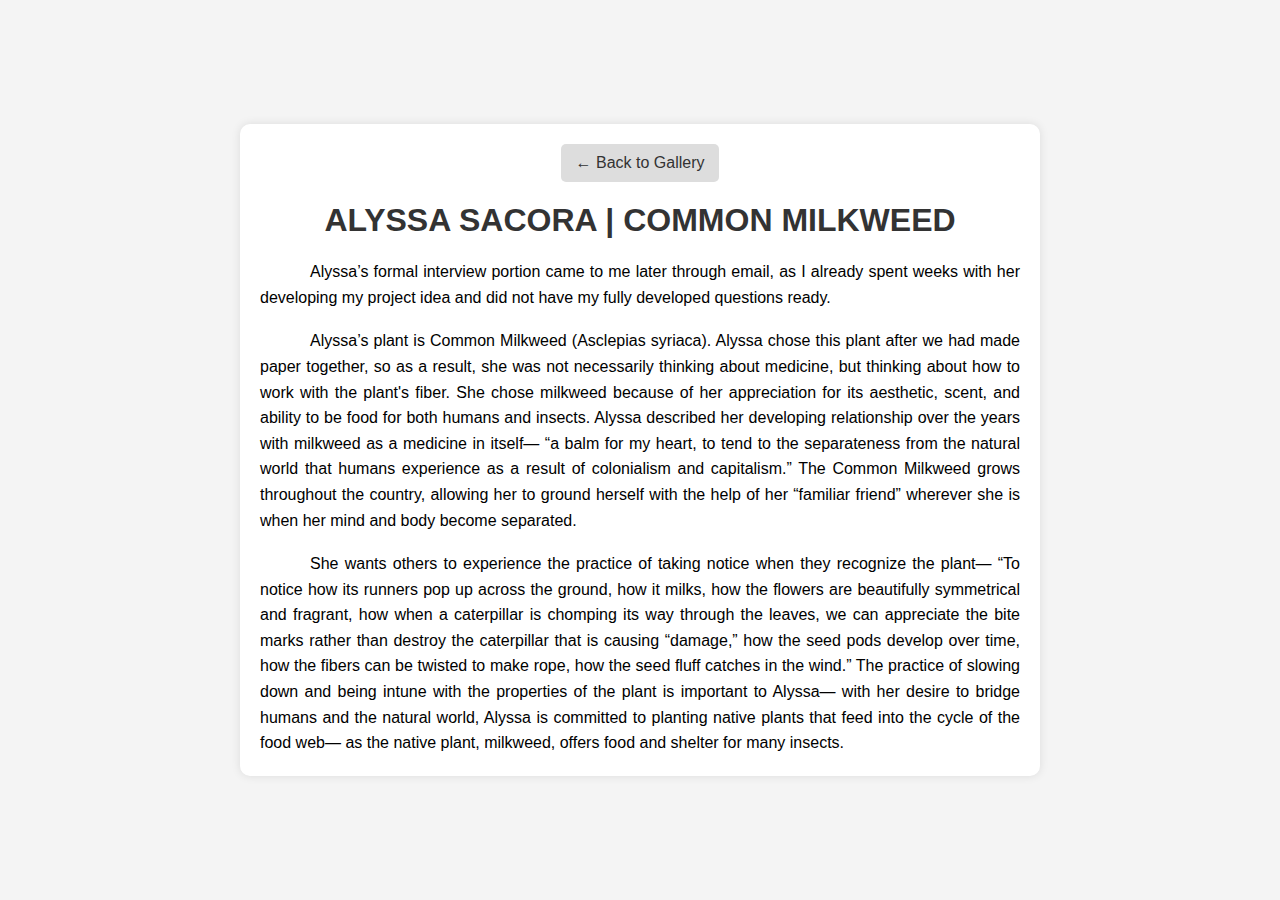
<file: alyssa-sacora.html>
<!DOCTYPE html>
<html lang="en">
  <head>
    <meta charset="UTF-8" />
    <title>Herbologist Details</title>
    <link rel="stylesheet" href="style.css" />
    <!-- Link to your CSS file -->
  </head>
  <body>
    <div class="container">
      <div class="header">
        <a href="index.html" class="back-button">&#8592; Back to Gallery</a>
        <h1>ALYSSA SACORA | COMMON MILKWEED</h1>
      </div>
      <div class="content">
        <p>
          Alyssa’s formal interview portion came to me later through email, as I
          already spent weeks with her developing my project idea and did not
          have my fully developed questions ready.
        </p>
        <br />
        <p>
          Alyssa’s plant is Common Milkweed (Asclepias syriaca). Alyssa chose
          this plant after we had made paper together, so as a result, she was
          not necessarily thinking about medicine, but thinking about how to
          work with the plant's fiber. She chose milkweed because of her
          appreciation for its aesthetic, scent, and ability to be food for both
          humans and insects. Alyssa described her developing relationship over
          the years with milkweed as a medicine in itself— “a balm for my heart,
          to tend to the separateness from the natural world that humans
          experience as a result of colonialism and capitalism.” The Common
          Milkweed grows throughout the country, allowing her to ground herself
          with the help of her “familiar friend” wherever she is when her mind
          and body become separated.
        </p>
        <br />
        <p>
          She wants others to experience the practice of taking notice when they
          recognize the plant— “To notice how its runners pop up across the
          ground, how it milks, how the flowers are beautifully symmetrical and
          fragrant, how when a caterpillar is chomping its way through the
          leaves, we can appreciate the bite marks rather than destroy the
          caterpillar that is causing “damage,” how the seed pods develop over
          time, how the fibers can be twisted to make rope, how the seed fluff
          catches in the wind.” The practice of slowing down and being intune
          with the properties of the plant is important to Alyssa— with her
          desire to bridge humans and the natural world, Alyssa is committed to
          planting native plants that feed into the cycle of the food web— as
          the native plant, milkweed, offers food and shelter for many insects.
        </p>
        <!-- Add more paragraphs as needed -->
      </div>
    </div>
    <script src="script.js"></script>
    <!-- Link to your JavaScript file -->
  </body>
</html>
</file>
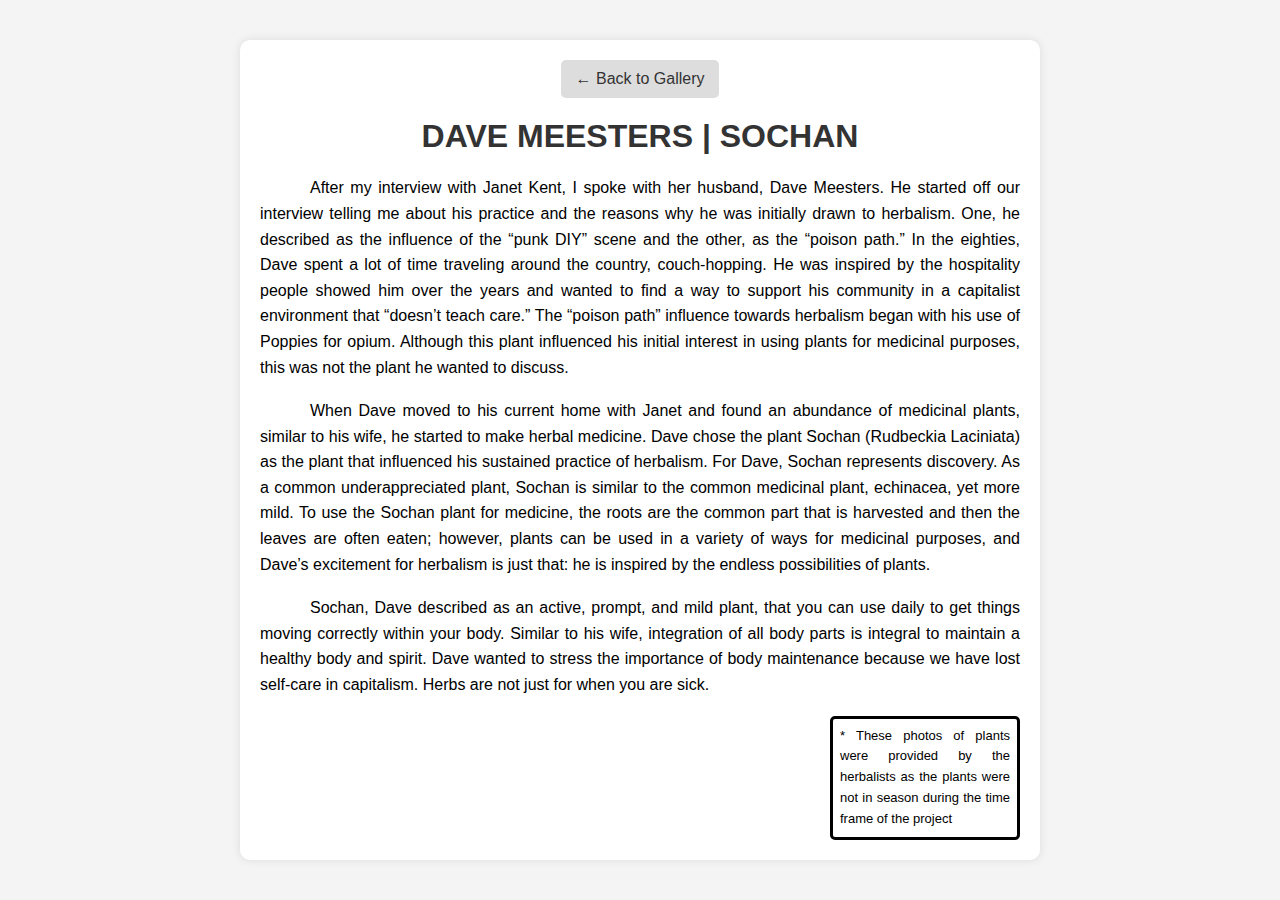
<file: dave-meesters.html>
<!DOCTYPE html>
<html lang="en">
  <head>
    <meta charset="UTF-8" />
    <title>Herbologist Details</title>
    <link rel="stylesheet" href="style.css" />
    <!-- Link to your CSS file -->
  </head>
  <body>
    <div class="container">
      <div class="header">
        <a href="index.html" class="back-button">&#8592; Back to Gallery</a>
        <h1>DAVE MEESTERS | SOCHAN</h1>
      </div>
      <div class="content">
        <p>
          After my interview with Janet Kent, I spoke with her husband, Dave
          Meesters. He started off our interview telling me about his practice
          and the reasons why he was initially drawn to herbalism. One, he
          described as the influence of the “punk DIY” scene and the other, as
          the “poison path.” In the eighties, Dave spent a lot of time traveling
          around the country, couch-hopping. He was inspired by the hospitality
          people showed him over the years and wanted to find a way to support
          his community in a capitalist environment that “doesn’t teach care.”
          The “poison path” influence towards herbalism began with his use of
          Poppies for opium. Although this plant influenced his initial interest
          in using plants for medicinal purposes, this was not the plant he
          wanted to discuss.
        </p>
        <br />
        <p>
          When Dave moved to his current home with Janet and found an abundance
          of medicinal plants, similar to his wife, he started to make herbal
          medicine. Dave chose the plant Sochan (Rudbeckia Laciniata) as the
          plant that influenced his sustained practice of herbalism. For Dave,
          Sochan represents discovery. As a common underappreciated plant,
          Sochan is similar to the common medicinal plant, echinacea, yet more
          mild. To use the Sochan plant for medicine, the roots are the common
          part that is harvested and then the leaves are often eaten; however,
          plants can be used in a variety of ways for medicinal purposes, and
          Dave’s excitement for herbalism is just that: he is inspired by the
          endless possibilities of plants.
        </p>
        <br />
        <p>
          Sochan, Dave described as an active, prompt, and mild plant, that you
          can use daily to get things moving correctly within your body. Similar
          to his wife, integration of all body parts is integral to maintain a
          healthy body and spirit. Dave wanted to stress the importance of body
          maintenance because we have lost self-care in capitalism. Herbs are
          not just for when you are sick.
        </p>
        <br />
        <p
          style="
            text-indent: 0;
            font-size: small;
            margin-left: 75%;
            border-color: black;
            border-style: solid;
            border-radius: 5px;
            padding: 7px;
          "
        >
          * These photos of plants were provided by the herbalists as the plants
          were not in season during the time frame of the project
        </p>
        <!-- Add more paragraphs as needed -->
      </div>
    </div>
    <script src="script.js"></script>
    <!-- Link to your JavaScript file -->
  </body>
</html>
</file>
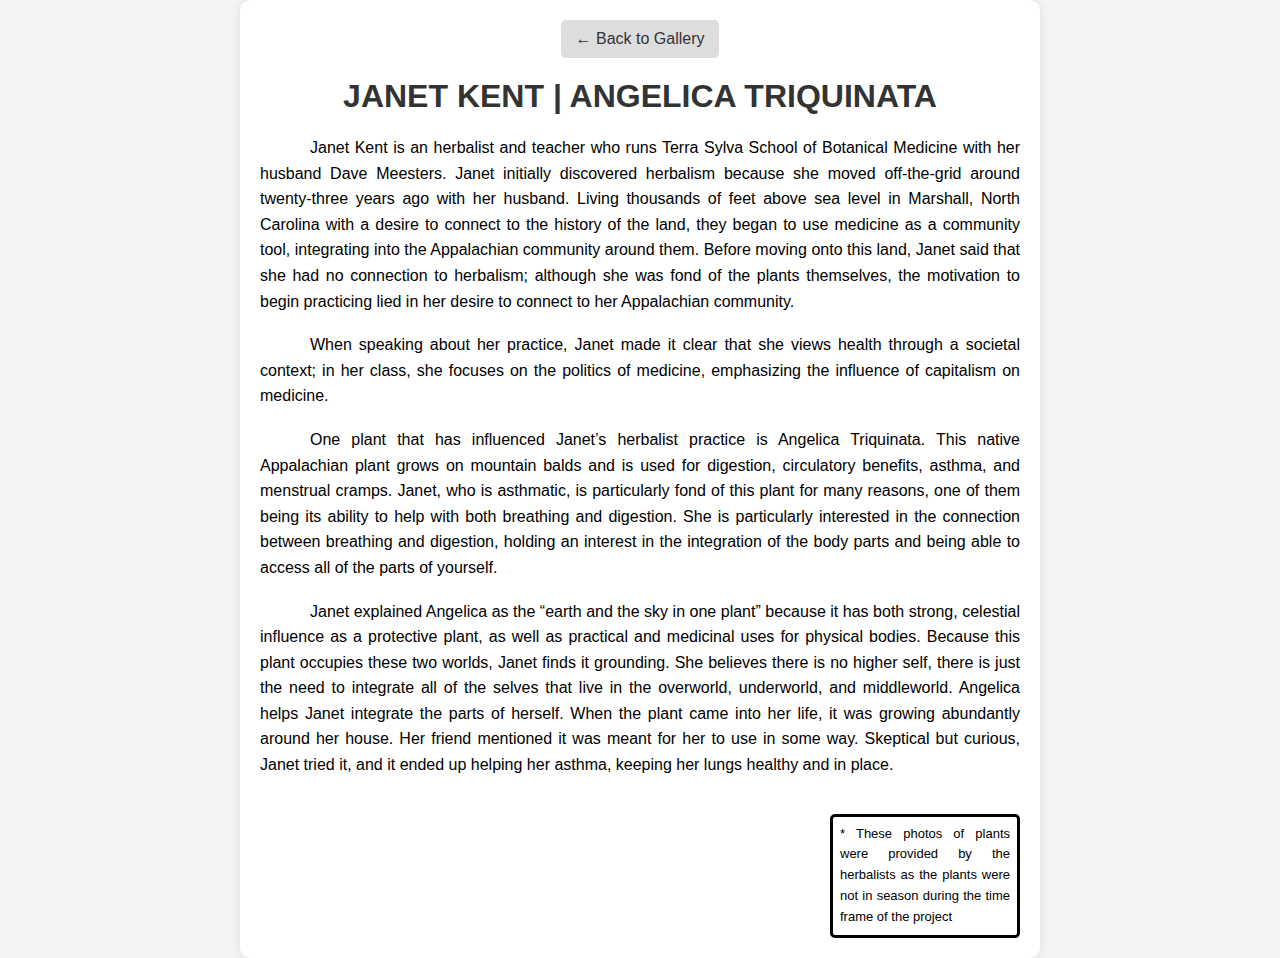
<file: janet-kent.html>
<!DOCTYPE html>
<html lang="en">
  <head>
    <meta charset="UTF-8" />
    <title>Herbologist Details</title>
    <link rel="stylesheet" href="style.css" />
    <!-- Link to your CSS file -->
  </head>
  <body>
    <div class="container">
      <div class="header">
        <a href="index.html" class="back-button">&#8592; Back to Gallery</a>
        <h1>JANET KENT | ANGELICA TRIQUINATA</h1>
      </div>
      <div class="content">
        <p>
          Janet Kent is an herbalist and teacher who runs Terra Sylva School of
          Botanical Medicine with her husband Dave Meesters. Janet initially
          discovered herbalism because she moved off-the-grid around
          twenty-three years ago with her husband. Living thousands of feet
          above sea level in Marshall, North Carolina with a desire to connect
          to the history of the land, they began to use medicine as a community
          tool, integrating into the Appalachian community around them. Before
          moving onto this land, Janet said that she had no connection to
          herbalism; although she was fond of the plants themselves, the
          motivation to begin practicing lied in her desire to connect to her
          Appalachian community.
        </p>
        <br />
        <p>
          When speaking about her practice, Janet made it clear that she views
          health through a societal context; in her class, she focuses on the
          politics of medicine, emphasizing the influence of capitalism on
          medicine.
        </p>
        <br />
        <p>
          One plant that has influenced Janet’s herbalist practice is Angelica
          Triquinata. This native Appalachian plant grows on mountain balds and
          is used for digestion, circulatory benefits, asthma, and menstrual
          cramps. Janet, who is asthmatic, is particularly fond of this plant
          for many reasons, one of them being its ability to help with both
          breathing and digestion. She is particularly interested in the
          connection between breathing and digestion, holding an interest in the
          integration of the body parts and being able to access all of the
          parts of yourself.
        </p>
        <br />
        <p>
          Janet explained Angelica as the “earth and the sky in one plant”
          because it has both strong, celestial influence as a protective plant,
          as well as practical and medicinal uses for physical bodies. Because
          this plant occupies these two worlds, Janet finds it grounding. She
          believes there is no higher self, there is just the need to integrate
          all of the selves that live in the overworld, underworld, and
          middleworld. Angelica helps Janet integrate the parts of herself. When
          the plant came into her life, it was growing abundantly around her
          house. Her friend mentioned it was meant for her to use in some way.
          Skeptical but curious, Janet tried it, and it ended up helping her
          asthma, keeping her lungs healthy and in place.
        </p>
        <br />
        <br />
        <p
          style="
            text-indent: 0;
            font-size: small;
            margin-left: 75%;
            border-color: black;
            border-style: solid;
            border-radius: 5px;
            padding: 7px;
          "
        >
          * These photos of plants were provided by the herbalists as the plants
          were not in season during the time frame of the project
        </p>
        <!-- Add more paragraphs as needed -->
      </div>
    </div>
    <script src="script.js"></script>
    <!-- Link to your JavaScript file -->
  </body>
</html>
</file>
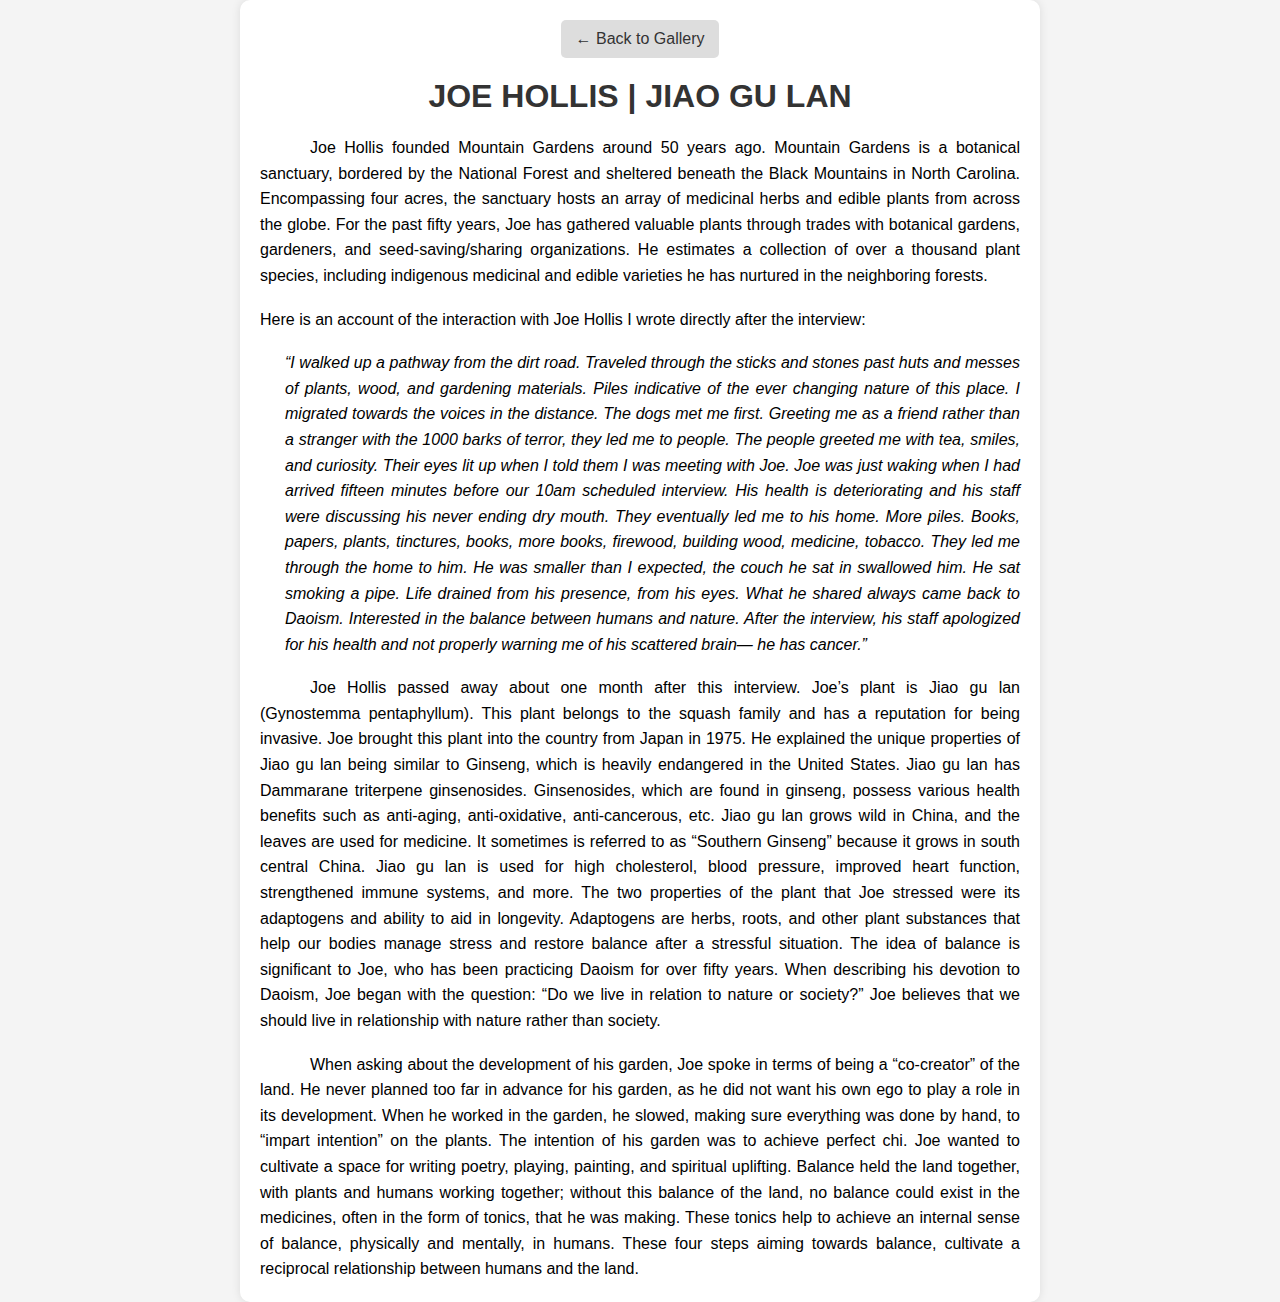
<file: joe-hollis.html>
<!DOCTYPE html>
<html lang="en">
  <head>
    <meta charset="UTF-8" />
    <title>Herbologist Details</title>
    <link rel="stylesheet" href="style.css" />
    <!-- Link to your CSS file -->
  </head>
  <body>
    <div class="container">
      <div class="header">
        <a href="index.html" class="back-button">&#8592; Back to Gallery</a>
        <h1>JOE HOLLIS | JIAO GU LAN</h1>
      </div>
      <div class="content">
        <p>
          Joe Hollis founded Mountain Gardens around 50 years ago. Mountain
          Gardens is a botanical sanctuary, bordered by the National Forest and
          sheltered beneath the Black Mountains in North Carolina. Encompassing
          four acres, the sanctuary hosts an array of medicinal herbs and edible
          plants from across the globe. For the past fifty years, Joe has
          gathered valuable plants through trades with botanical gardens,
          gardeners, and seed-saving/sharing organizations. He estimates a
          collection of over a thousand plant species, including indigenous
          medicinal and edible varieties he has nurtured in the neighboring
          forests.
        </p>
        <br />
        <p style="text-indent: 0">
          Here is an account of the interaction with Joe Hollis I wrote directly
          after the interview:
        </p>
        <br />
        <p style="margin-left: 25px; text-indent: 0; font-style: italic">
          “I walked up a pathway from the dirt road. Traveled through the sticks
          and stones past huts and messes of plants, wood, and gardening
          materials. Piles indicative of the ever changing nature of this place.
          I migrated towards the voices in the distance. The dogs met me first.
          Greeting me as a friend rather than a stranger with the 1000 barks of
          terror, they led me to people. The people greeted me with tea, smiles,
          and curiosity. Their eyes lit up when I told them I was meeting with
          Joe. Joe was just waking when I had arrived fifteen minutes before our
          10am scheduled interview. His health is deteriorating and his staff
          were discussing his never ending dry mouth. They eventually led me to
          his home. More piles. Books, papers, plants, tinctures, books, more
          books, firewood, building wood, medicine, tobacco. They led me through
          the home to him. He was smaller than I expected, the couch he sat in
          swallowed him. He sat smoking a pipe. Life drained from his presence,
          from his eyes. What he shared always came back to Daoism. Interested
          in the balance between humans and nature. After the interview, his
          staff apologized for his health and not properly warning me of his
          scattered brain— he has cancer.”
        </p>
        <br />
        <p>
          Joe Hollis passed away about one month after this interview. Joe’s
          plant is Jiao gu lan (Gynostemma pentaphyllum). This plant belongs to
          the squash family and has a reputation for being invasive. Joe brought
          this plant into the country from Japan in 1975. He explained the
          unique properties of Jiao gu lan being similar to Ginseng, which is
          heavily endangered in the United States. Jiao gu lan has Dammarane
          triterpene ginsenosides. Ginsenosides, which are found in ginseng,
          possess various health benefits such as anti-aging, anti-oxidative,
          anti-cancerous, etc. Jiao gu lan grows wild in China, and the leaves
          are used for medicine. It sometimes is referred to as “Southern
          Ginseng” because it grows in south central China. Jiao gu lan is used
          for high cholesterol, blood pressure, improved heart function,
          strengthened immune systems, and more. The two properties of the plant
          that Joe stressed were its adaptogens and ability to aid in longevity.
          Adaptogens are herbs, roots, and other plant substances that help our
          bodies manage stress and restore balance after a stressful situation.
          The idea of balance is significant to Joe, who has been practicing
          Daoism for over fifty years. When describing his devotion to Daoism,
          Joe began with the question: “Do we live in relation to nature or
          society?” Joe believes that we should live in relationship with nature
          rather than society.
        </p>
        <br />
        <p>
          When asking about the development of his garden, Joe spoke in terms of
          being a “co-creator” of the land. He never planned too far in advance
          for his garden, as he did not want his own ego to play a role in its
          development. When he worked in the garden, he slowed, making sure
          everything was done by hand, to “impart intention” on the plants. The
          intention of his garden was to achieve perfect chi. Joe wanted to
          cultivate a space for writing poetry, playing, painting, and spiritual
          uplifting. Balance held the land together, with plants and humans
          working together; without this balance of the land, no balance could
          exist in the medicines, often in the form of tonics, that he was
          making. These tonics help to achieve an internal sense of balance,
          physically and mentally, in humans. These four steps aiming towards
          balance, cultivate a reciprocal relationship between humans and the
          land.
        </p>
        <!-- Add more paragraphs as needed -->
      </div>
    </div>
    <script src="script.js"></script>
    <!-- Link to your JavaScript file -->
  </body>
</html>
</file>
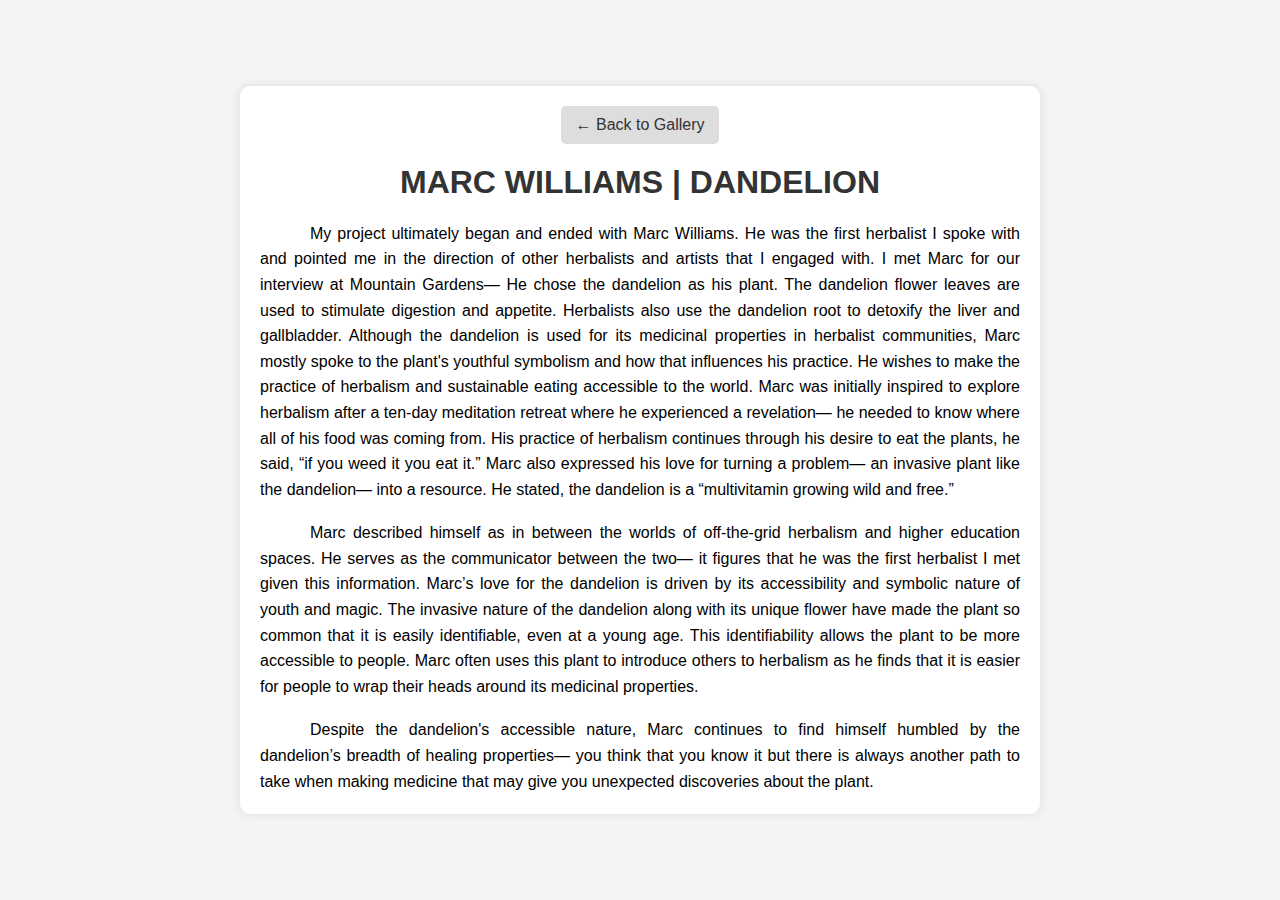
<file: marc-williams.html>
<!DOCTYPE html>
<html lang="en">
  <head>
    <meta charset="UTF-8" />
    <title>Herbologist Details</title>
    <link rel="stylesheet" href="style.css" />
    <!-- Link to your CSS file -->
  </head>
  <body>
    <div class="container">
      <div class="header">
        <a href="index.html" class="back-button">&#8592; Back to Gallery</a>
        <h1>MARC WILLIAMS | DANDELION</h1>
      </div>
      <div class="content">
        <p>
          My project ultimately began and ended with Marc Williams. He was the
          first herbalist I spoke with and pointed me in the direction of other
          herbalists and artists that I engaged with. I met Marc for our
          interview at Mountain Gardens— He chose the dandelion as his plant.
          The dandelion flower leaves are used to stimulate digestion and
          appetite. Herbalists also use the dandelion root to detoxify the liver
          and gallbladder. Although the dandelion is used for its medicinal
          properties in herbalist communities, Marc mostly spoke to the plant's
          youthful symbolism and how that influences his practice. He wishes to
          make the practice of herbalism and sustainable eating accessible to
          the world. Marc was initially inspired to explore herbalism after a
          ten-day meditation retreat where he experienced a revelation— he
          needed to know where all of his food was coming from. His practice of
          herbalism continues through his desire to eat the plants, he said, “if
          you weed it you eat it.” Marc also expressed his love for turning a
          problem— an invasive plant like the dandelion— into a resource. He
          stated, the dandelion is a “multivitamin growing wild and free.”
        </p>
        <br />
        <p>
          Marc described himself as in between the worlds of off-the-grid
          herbalism and higher education spaces. He serves as the communicator
          between the two— it figures that he was the first herbalist I met
          given this information. Marc’s love for the dandelion is driven by its
          accessibility and symbolic nature of youth and magic. The invasive
          nature of the dandelion along with its unique flower have made the
          plant so common that it is easily identifiable, even at a young age.
          This identifiability allows the plant to be more accessible to people.
          Marc often uses this plant to introduce others to herbalism as he
          finds that it is easier for people to wrap their heads around its
          medicinal properties.
        </p>
        <br />
        <p>
          Despite the dandelion's accessible nature, Marc continues to find
          himself humbled by the dandelion’s breadth of healing properties— you
          think that you know it but there is always another path to take when
          making medicine that may give you unexpected discoveries about the
          plant.
        </p>
        <!-- Add more paragraphs as needed -->
      </div>
    </div>
    <script src="script.js"></script>
    <!-- Link to your JavaScript file -->
  </body>
</html>
</file>
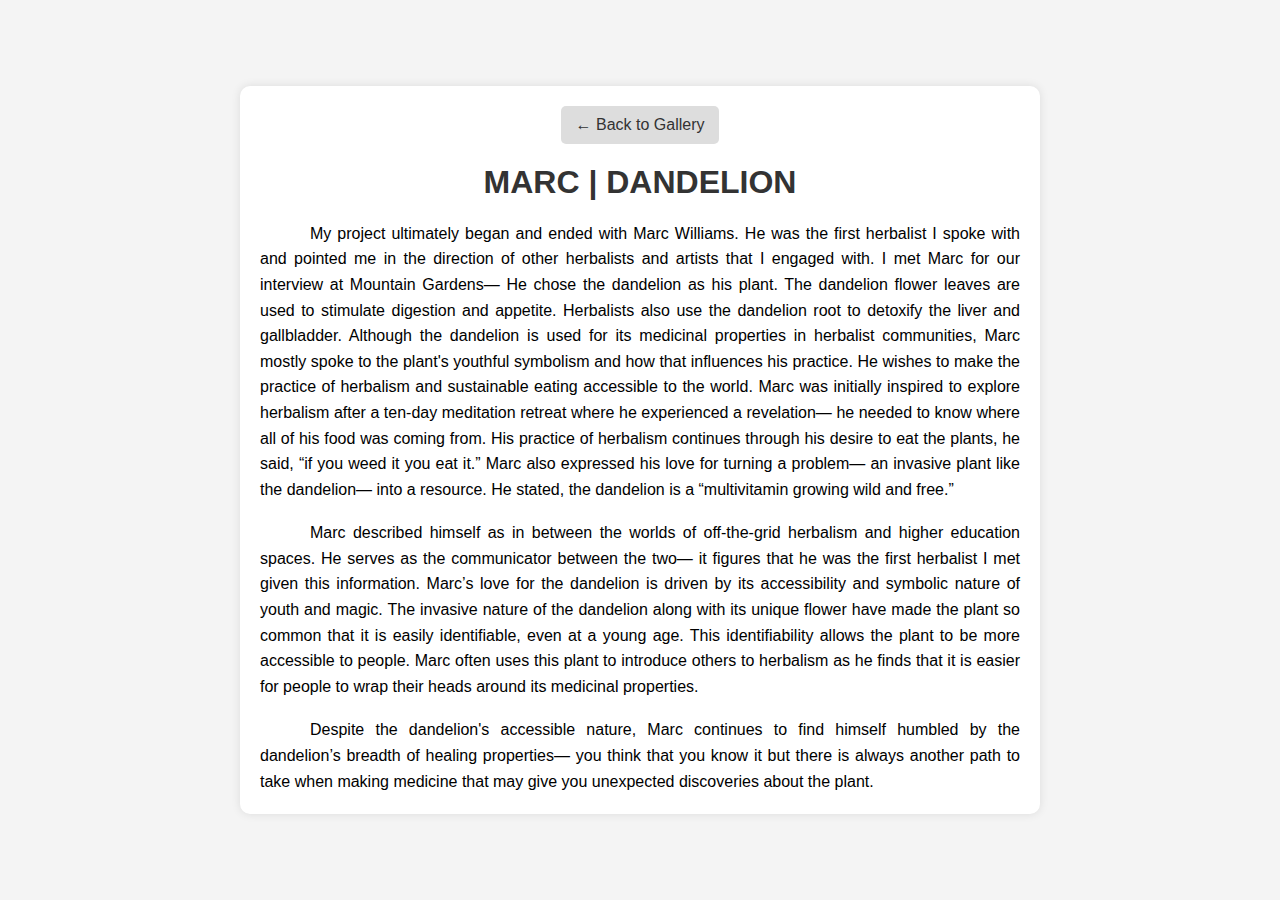
<file: marc.html>
<!DOCTYPE html>
<html lang="en">
  <head>
    <meta charset="UTF-8" />
    <title>Herbologist Details</title>
    <link rel="stylesheet" href="style.css" />
    <!-- Link to your CSS file -->
  </head>
  <body>
    <div class="container">
      <div class="header">
        <a href="index.html" class="back-button">&#8592; Back to Gallery</a>
        <h1>MARC | DANDELION</h1>
      </div>
      <div class="content">
        <p>
          My project ultimately began and ended with Marc Williams. He was the
          first herbalist I spoke with and pointed me in the direction of other
          herbalists and artists that I engaged with. I met Marc for our
          interview at Mountain Gardens— He chose the dandelion as his plant.
          The dandelion flower leaves are used to stimulate digestion and
          appetite. Herbalists also use the dandelion root to detoxify the liver
          and gallbladder. Although the dandelion is used for its medicinal
          properties in herbalist communities, Marc mostly spoke to the plant's
          youthful symbolism and how that influences his practice. He wishes to
          make the practice of herbalism and sustainable eating accessible to
          the world. Marc was initially inspired to explore herbalism after a
          ten-day meditation retreat where he experienced a revelation— he
          needed to know where all of his food was coming from. His practice of
          herbalism continues through his desire to eat the plants, he said, “if
          you weed it you eat it.” Marc also expressed his love for turning a
          problem— an invasive plant like the dandelion— into a resource. He
          stated, the dandelion is a “multivitamin growing wild and free.”
        </p>
        <br />
        <p>
          Marc described himself as in between the worlds of off-the-grid
          herbalism and higher education spaces. He serves as the communicator
          between the two— it figures that he was the first herbalist I met
          given this information. Marc’s love for the dandelion is driven by its
          accessibility and symbolic nature of youth and magic. The invasive
          nature of the dandelion along with its unique flower have made the
          plant so common that it is easily identifiable, even at a young age.
          This identifiability allows the plant to be more accessible to people.
          Marc often uses this plant to introduce others to herbalism as he
          finds that it is easier for people to wrap their heads around its
          medicinal properties.
        </p>
        <br />
        <p>
          Despite the dandelion's accessible nature, Marc continues to find
          himself humbled by the dandelion’s breadth of healing properties— you
          think that you know it but there is always another path to take when
          making medicine that may give you unexpected discoveries about the
          plant.
        </p>
        <!-- Add more paragraphs as needed -->
      </div>
    </div>
    <script src="script.js"></script>
    <!-- Link to your JavaScript file -->
  </body>
</html>
</file>
<file: style.css>
* {
  margin: 0;
  padding: 0;
  box-sizing: border-box;
}
:root {
  --image-comparison-slider-width: min(80vw, 700px);
  --image-comparison-slider-handle-width: 50px;
}
body {
  font-family: 'Sen', sans-serif;
  width: 100%;
  min-height: 100vh;
  display: flex;
	align-items: center;
  justify-content: center;
  margin: 0;
  padding: 0;
  background-color: #f4f4f4; /* Light gray background */
}
#image-comparison-slider {
  position: relative;
  width: var(--image-comparison-slider-width);
  overflow: hidden;
  border-radius: 0.5rem;
  box-shadow: -7px 5px 16px 1px rgba(56, 86, 122, 0.6);
  cursor: col-resize;
}
#image-comparison-slider img {
  display: block;
  width: var(--image-comparison-slider-width);
  height: auto;
  max-height: 80vh;
  object-fit: cover;
  pointer-events: none;
  user-select: none;
}
#image-comparison-slider .img-wrapper {
  position: absolute;
  top: 0;
  right: 0;
  width: 50%;
  height: 100%;
  overflow: hidden;
  z-index: 1;
  transform: translateZ(0); /* This is in order to fix a Firefox bug, related to the 3D tilt effect */
  /* transition: 0.25s cubic-bezier(.03,.98,.52,.99); */
}
#image-comparison-slider .img-wrapper img {
  position: absolute;
  top: 0;
  right: 0;
  height: 100%;
}
#image-comparison-slider .label {
  position: absolute;
  top: 1rem;
  z-index: 3;
  color: #fff;
  background-color: rgba(0, 0, 0, 0.33);
  border-radius: 0.25rem;
  padding: 0.5rem 0.75rem;
  font-size: 0.85rem;
  text-align: center;
  letter-spacing: 1px;
  user-select: none;
  opacity: 0;
  transition: 0.25s cubic-bezier(.68,.26,.58,1.22);
}
#image-comparison-slider:hover .label {
  opacity: 1;
}
#image-comparison-slider .label.label-before {
  left: 1rem;
}
#image-comparison-slider .label.label-after {
  right: 1rem;
  background-color: #f95540;
}
#image-comparison-slider .handle {
  position: absolute;
  top: 0;
  left: calc(50% - var(--image-comparison-slider-handle-width)/2);
  width: var(--image-comparison-slider-handle-width);
  height: 100%;
  display: flex;
  flex-direction: column;
  justify-content: center;
  align-items: center;
  user-select: none;
  z-index: 2;
  /* transition: 0.25s cubic-bezier(.03,.98,.52,.99); */
}
#image-comparison-slider .handle-line {
  width: 1px;
  flex-grow: 1;
  background-color: #fff;
}
#image-comparison-slider .handle-circle {
  /* width: var(--image-comparison-slider-handle-width);
  height: var(--image-comparison-slider-handle-width); */
  width: 25px;
  height: 25px;
  color: #fff;
  border: 1px solid #fff;
  border-radius: 50%;
  display: flex;
  align-items: center;
  justify-content: space-evenly;
  /* background-color: rgba(0,0,0,0.5); */
}

@media (max-width: 768px) {
  :root {
    --image-comparison-slider-width: 90vw;
  }
}

.slider-button {
  position: absolute;
  top: 50%;
  transform: translateY(-50%);
  width: 40px; /* Diameter of the circle */
  height: 40px; /* Diameter of the circle */
  border-radius: 50%;
  border: none;
  color: #333; /* Button text color */
  font-size: 20px;
  background-color: #fff;
  box-shadow: 0px 4px 8px rgba(0, 0, 0, 0.2); /* Depth effect */
  cursor: pointer;
  outline: none;
  z-index: 3; /* Ensure it's above other elements */
}

#left-button {
  left: 150px; /* Adjust this value as needed to move it away from the left edge */
}

#right-button {
  right: 150px; /* Adjust this value as needed to move it away from the right edge */
}

@media (max-width: 768px) {
  .slider-button {
    top: auto;
    bottom: -20px; /* Half outside the slider area */
    left: 50%;
    transform: translateX(-50%);
  }

  #left-button {
    transform: translateX(-60%); /* Move it to the left */
  }

  #right-button {
    transform: translateX(60%); /* Move it to the right */
  }
}

.header {
  font-family: 'Sen', sans-serif;
  text-align: center;
  margin-bottom: 20px;
}

#herbologistName {
  font-family: 'Sen', sans-serif;
  font-size: 25px; /* Adjust font size as needed */
  color: black; /* Set text color to black */
  display: inline-block;
  background-color: rgba(255, 255, 255, 0.5); /* semi-transparent background */
  padding: 10px;
  border-radius: 10px;
  text-decoration: none; /* Remove underline */
  transition: transform 0.3s ease;
  box-shadow: 0px 4px 8px rgba(0, 0, 0, 0.2);
}

#herbologistName:hover {
  transform: scale(1.2); /* Enlarge on hover */
  color: black; /* Maintain black color on hover */
  text-decoration: none; /* Ensure no underline on hover */
}

.container {
  width: 80%;
  max-width: 800px;
  margin: 0 auto;
  padding: 20px;
  background-color: #fff;
  box-shadow: 0 0 10px rgba(0, 0, 0, 0.1);
  border-radius: 10px;
}

.back-button {
  display: inline-block;
  margin-bottom: 20px;
  text-decoration: none;
  color: #333;
  background-color: #ddd;
  padding: 10px 15px;
  border-radius: 5px;
}

.back-button:hover {
  background-color: #ccc;
}

h1 {
  color: #333;
  font-family: 'Sen', sans-serif;
}

.content p {
  text-align: justify;
  line-height: 1.6;
  text-indent: 50px;
  font-family: 'Sen', sans-serif;
}
</file>
